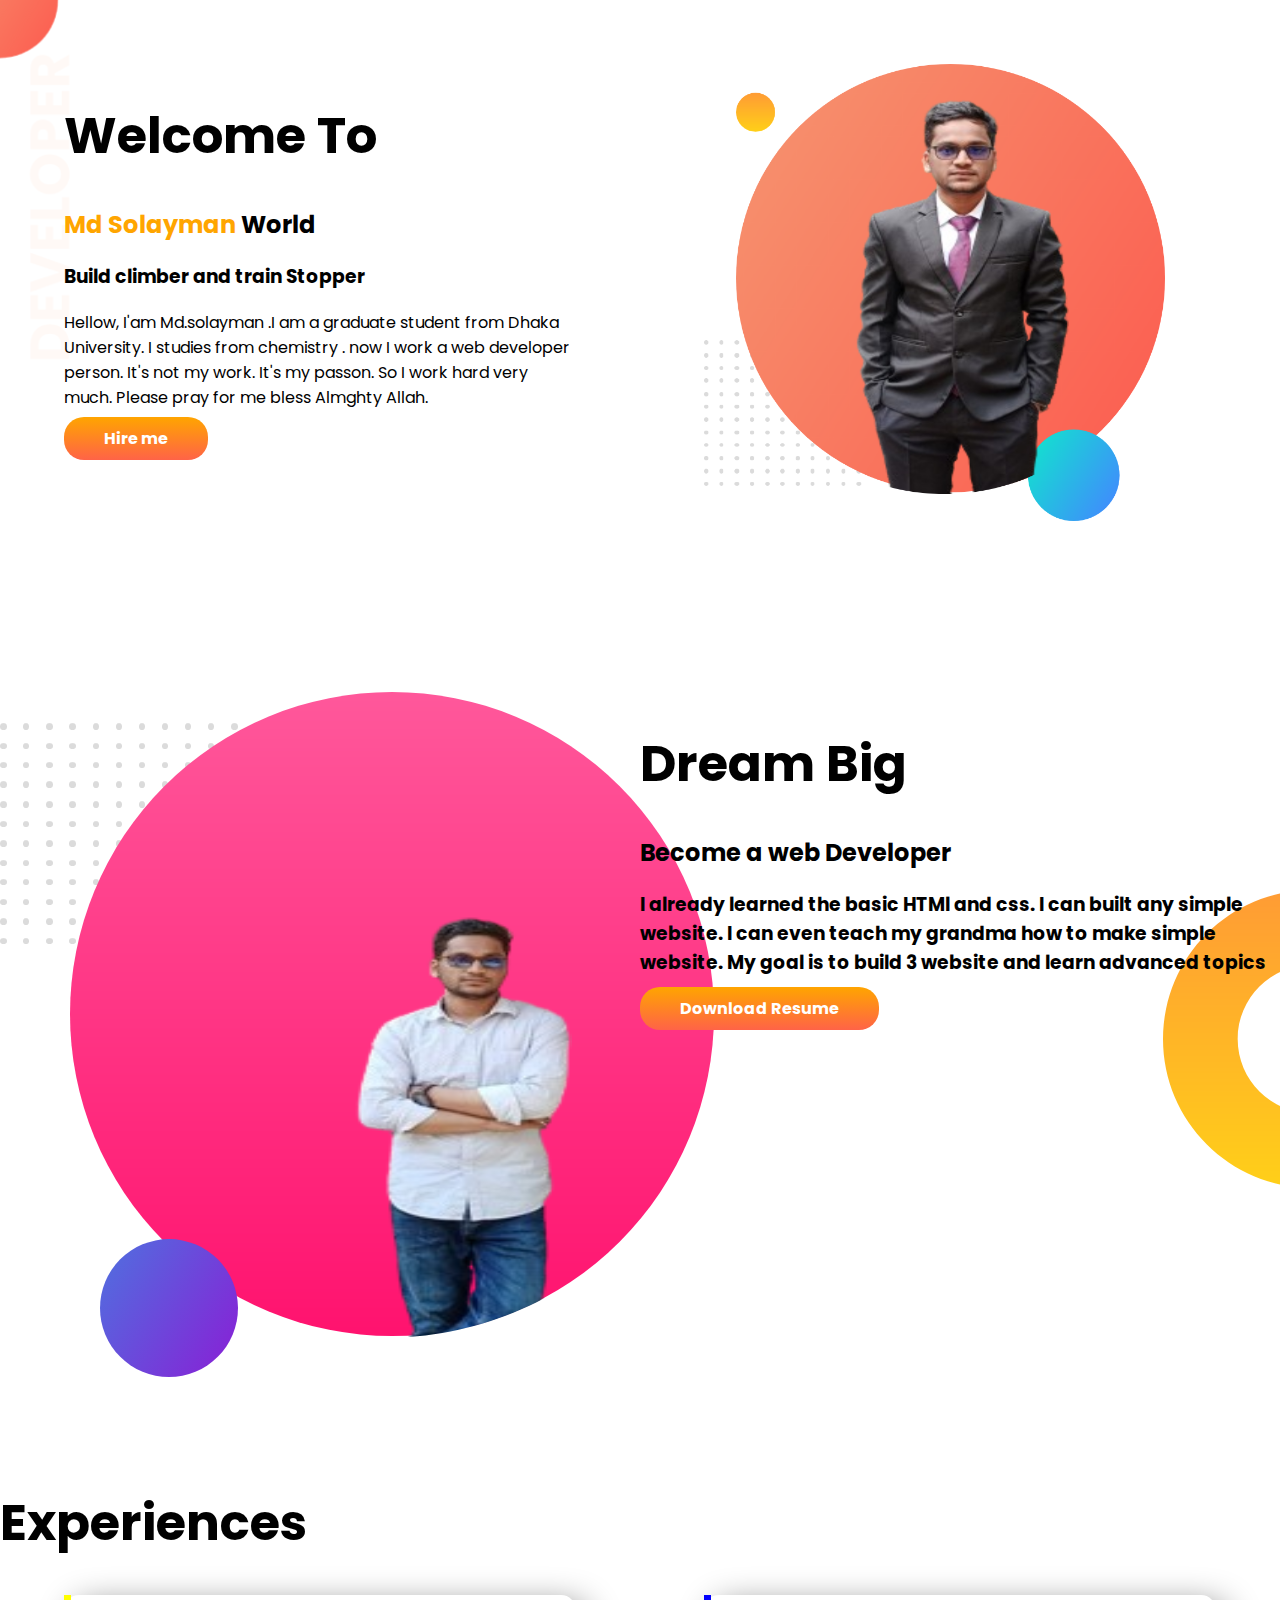
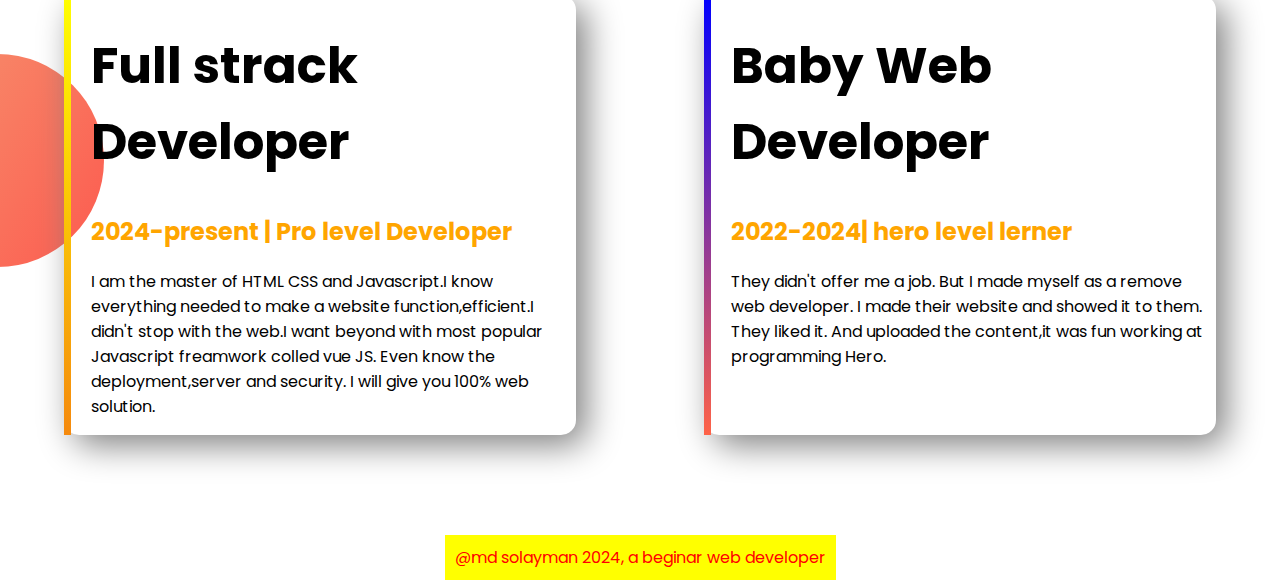
<file: index.html>
<!DOCTYPE html>
<html lang="en">
<head>
    <meta charset="UTF-8">
    <meta name="viewport" content="width=device-width, initial-scale=1.0">
    <title>Portfilio</title>
    <link rel="preconnect" href="https://fonts.googleapis.com">
<link rel="preconnect" href="https://fonts.gstatic.com" crossorigin>
<link href="https://fonts.googleapis.com/css2?family=Poppins:ital,wght@0,100;0,200;0,300;0,400;0,500;0,600;0,700;0,800;0,900;1,100;1,200;1,300;1,400;1,500;1,600;1,700;1,800;1,900&display=swap" rel="stylesheet">
    <link rel="stylesheet" href="style.css">
</head>
<body>
    <section class="top-bannar flexible-container">
        <div class="ss">
            <p><h1>  Welcome To</h1></p>
        <P><h2> <span class="tt">Md Solayman</span> World</h2> </P>
        <h3> Build climber and train Stopper</h3>
        <p>Hellow, I'am Md.solayman .I am a graduate student from Dhaka University. I studies from chemistry . now I work a web developer person. It's not my work. It's my passon. So I work hard very much. Please pray for me bless Almghty Allah.</p>
        <a class="link-button"  target="_blank" href=" https://www.linkedin.com/in/md-solayman-a7a6b0306/">Hire me</a>
        </div>
        <div class="ss"><img src="my-bg.png">
        </div>

    </section>

    <section class="ssj flexible-container">

        <div class="half-width">
            <img src="my-bg2.png">
        </div>
        <div class="half-width">
            <h1>Dream Big</h1>
            <h2>Become a web Developer</h2>
            <h3>I already learned the basic HTMl and css. I can built any simple website. I can even teach my grandma how to make simple website. My goal is to build 3 website and learn advanced topics</h3>
            <a class="link-button" target="_blank" href="">Download Resume</a>

        </div>

    </section >

    <section class="experience-aria">
        <h1>Experiences </h1>
        
        <div class="flexible-container">
            <div id="hy" class="experience-item">
                <h1>Full strack Developer</h1>
                <h2 class="tt">2024-present | Pro level Developer </h2>
                <p> I am the master of HTML CSS and Javascript.I know everything needed to make a website function,efficient.I didn't stop with the web.I want beyond with most popular Javascript freamwork colled vue JS. Even know the deployment,server and security. I will give you 100% web solution.</p>
            </div>
    
            <div id="web-developer-ex" class="experience-item">
                <h1>Baby Web Developer</h1>
                <h2 class="tt">2022-2024| hero level lerner</h2>
                <p>They didn't offer me a job. But I made myself as a remove web developer. I made their website and showed it to them. They liked it. And uploaded the content,it was fun working at programming Hero.</p>
                
            </div>
        </div>

    </section>

    <footer>
        <p>@md solayman 2024, a beginar web developer</p>
    </footer>
</body>
</html>
</file>
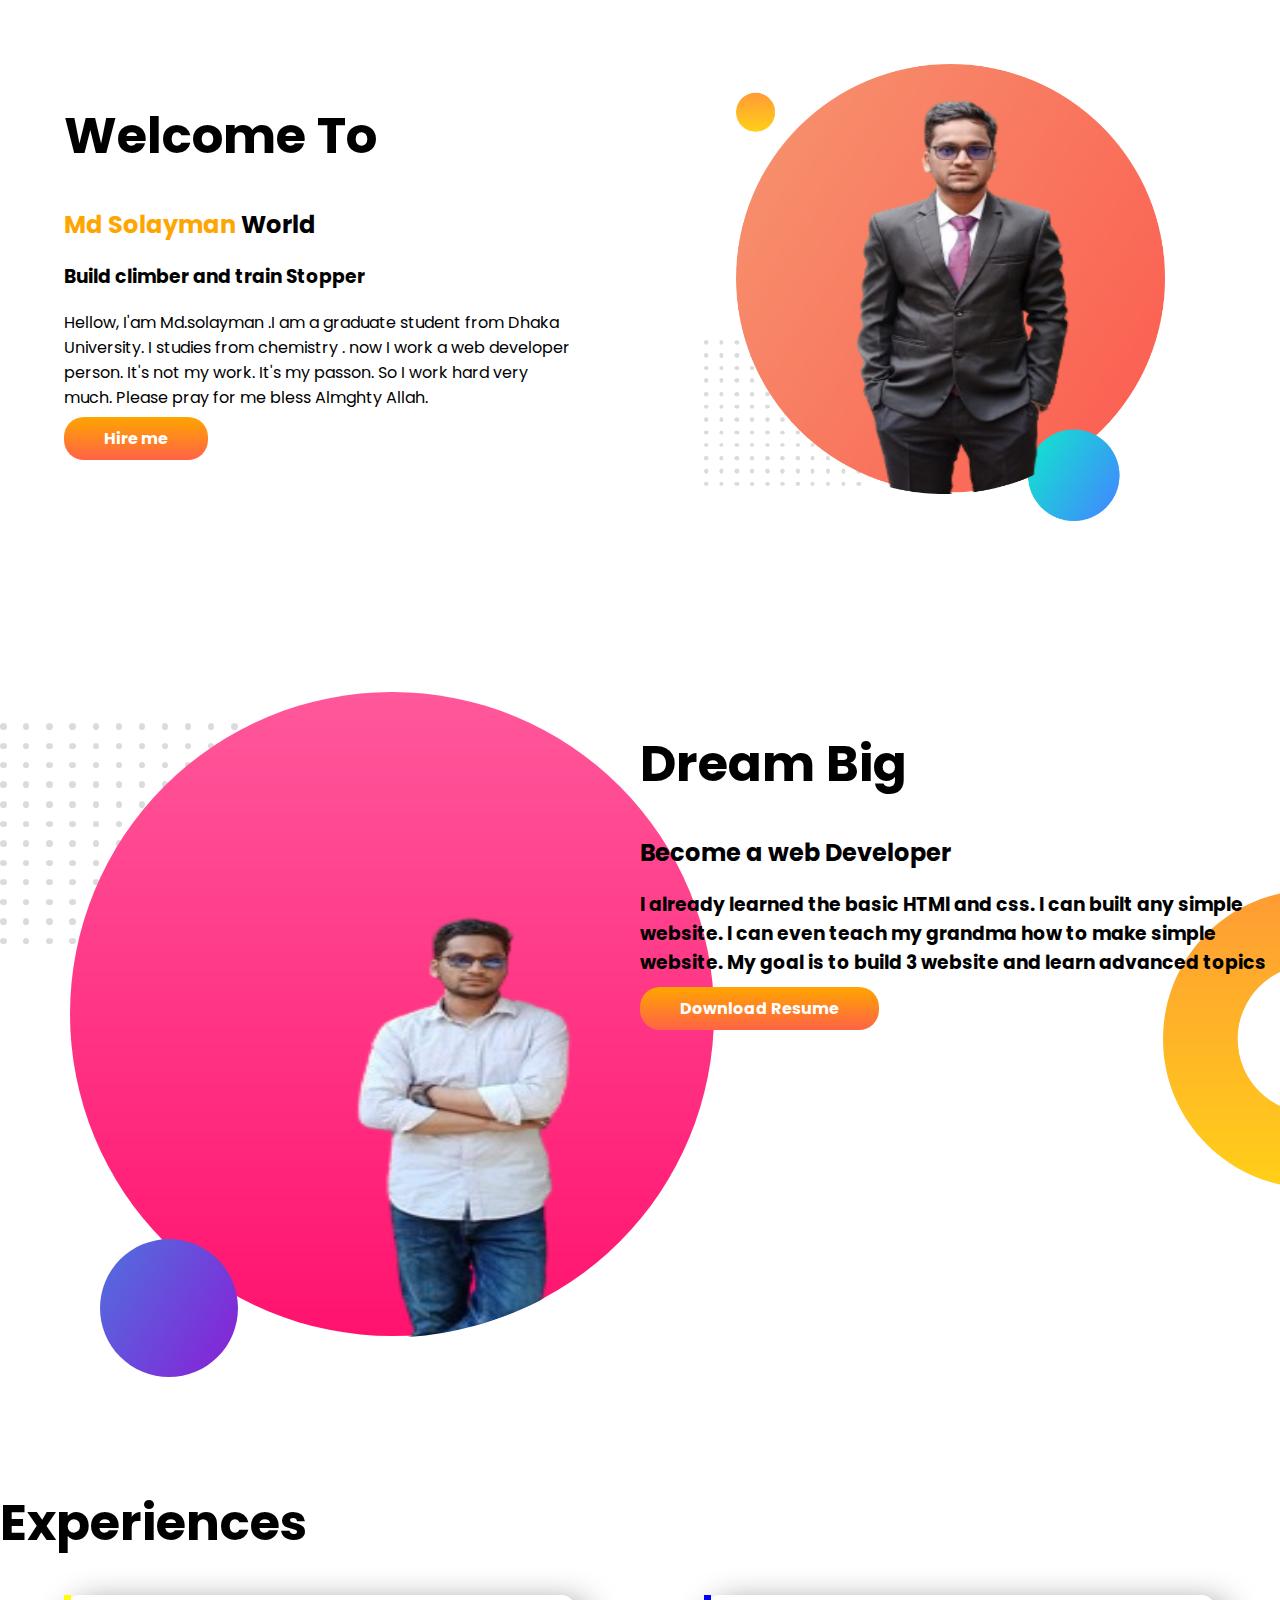
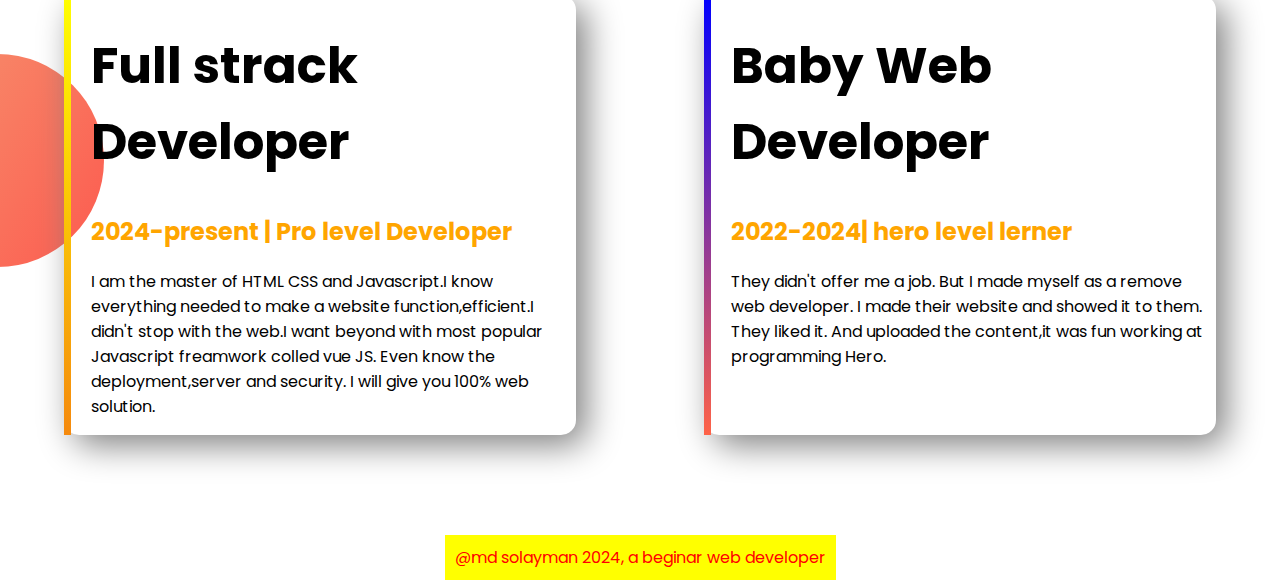
<file: index2.html>
<!DOCTYPE html>
<html lang="en">
<head>
    <meta charset="UTF-8">
    <meta name="viewport" content="width=device-width, initial-scale=1.0">
    <title>Portfilio</title>
    <link rel="preconnect" href="https://fonts.googleapis.com">
<link rel="preconnect" href="https://fonts.gstatic.com" crossorigin>
<link href="https://fonts.googleapis.com/css2?family=Poppins:ital,wght@0,100;0,200;0,300;0,400;0,500;0,600;0,700;0,800;0,900;1,100;1,200;1,300;1,400;1,500;1,600;1,700;1,800;1,900&display=swap" rel="stylesheet">
    <link rel="stylesheet" href="style2.css">
</head>
<body>
    <section class="top-bannar flexible-container">
        <div class="ss">
            <p><h1>  Welcome To</h1></p>
        <P><h2> <span class="tt">Md Solayman</span> World</h2> </P>
        <h3> Build climber and train Stopper</h3>
        <p>Hellow, I'am Md.solayman .I am a graduate student from Dhaka University. I studies from chemistry . now I work a web developer person. It's not my work. It's my passon. So I work hard very much. Please pray for me bless Almghty Allah.</p>
        <a class="link-button"  target="_blank" href=" https://www.linkedin.com/in/md-solayman-a7a6b0306/">Hire me</a>
        </div>
        <div class="ss">
            <img src="my-bg.png">
        </div>

    </section>

    <section class="ssj flexible-container">

        <div class="half-width">
            <img src="my-bg2.png">
        </div>
        <div class="half-width">
            <h1>Dream Big</h1>
            <h2>Become a web Developer</h2>
            <h3>I already learned the basic HTMl and css. I can built any simple website. I can even teach my grandma how to make simple website. My goal is to build 3 website and learn advanced topics</h3>
            <a class="link-button" target="_blank" href="">Download Resume</a>

        </div>

    </section >

    <section class="experience-aria">
        <h1>Experiences </h1>
        
        <div class="flexible-container">
            <div id="hy" class="experience-item">
                <h1>Full strack Developer</h1>
                <h2 class="tt">2024-present | Pro level Developer </h2>
                <p> I am the master of HTML CSS and Javascript.I know everything needed to make a website function,efficient.I didn't stop with the web.I want beyond with most popular Javascript freamwork colled vue JS. Even know the deployment,server and security. I will give you 100% web solution.</p>
            </div>
    
            <div id="web-developer-ex" class="experience-item">
                <h1>Baby Web Developer</h1>
                <h2 class="tt">2022-2024| hero level lerner</h2>
                <p>They didn't offer me a job. But I made myself as a remove web developer. I made their website and showed it to them. They liked it. And uploaded the content,it was fun working at programming Hero.</p>
                
            </div>
        </div>

    </section>

    <footer>
        <p>@md solayman 2024, a beginar web developer</p>
    </footer>
</body>
</html>
</file>
<file: style.css>
body{
    font-family: "Poppins", sans-serif;
    margin: 0;
} 

.tt{
    color: orange;
}


.flexible-container{
    display: flex;
    margin-bottom: 100px;
}


.ss{
    width: 50%;
    padding: 5%;
}

.ss img{
    width: 90%;
}


.link-button{
    text-decoration: none;
   background-image: linear-gradient(orange, tomato);
   color: white;
   font-weight: bold;
    padding: 10px 40px;
    border-radius: 20px;
}


.top-bannar{
    background-image: url(images/top-banner.png);
    background-repeat: no-repeat;   
}


.half-width{
    width:50%;
}

h1{
   font-size: 50px; 
}


.ssj{
    background-image: url(images/dream-bg.png);
    background-repeat: no-repeat;
    background-position: right;
}

.experience-item{
    width: 40%;
    margin-left: 5%;
    margin-right: 5%;
    padding-left: 20px;
    border-radius: 15px;
    box-shadow: 10px 10px 35px grey;
    
}

.experience-aria{
background-image: url(images/exp-bg.png);
background-repeat: no-repeat;
background-position: left;

}

#web-developer-ex{
    border-left: 7px solid;
    border-image:linear-gradient( blue, tomato);
    border-image-slice: 1;
} 

#hy{
    border-left: 7px solid;
    border-image: linear-gradient(yellow,rgb(245, 137, 13));
    border-image-slice: 1;
}

footer p{
    color: red;
    background-color:yellow;
    margin:  0 auto;
    width: max-content;
    padding: 10px;
}
</file>
<file: style2.css>
body{
    font-family: "Poppins", sans-serif;
    margin: 0;
} 

.tt{
    color: orange;
}


.flexible-container{
    display: flex;
    margin-bottom: 100px;
}


.ss{
    width: 50%;
    padding: 5%;
}

.ss img{
    width: 90%;
}


.link-button{
    text-decoration: none;
   background-image: linear-gradient(orange, tomato);
   color: white;
   font-weight: bold;
    padding: 10px 40px;
    border-radius: 20px;
}


.bannar{
    background-image: url(images/top-banner.png);
    background-repeat: no-repeat;   
}


.half-width{
    width:50%;
}

h1{
   font-size: 50px; 
}


.ssj{
    background-image: url(images/dream-bg.png);
    background-repeat: no-repeat;
    background-position: right;
}

.experience-item{
    width: 40%;
    margin-left: 5%;
    margin-right: 5%;
    padding-left: 20px;
    border-radius: 15px;
    box-shadow: 10px 10px 35px grey;
    
}

.experience-aria{
background-image: url(images/exp-bg.png);
background-repeat: no-repeat;
background-position: left;

}

#web-developer-ex{
    border-left: 7px solid;
    border-image:linear-gradient( blue, tomato);
    border-image-slice: 1;
} 

#hy{
    border-left: 7px solid;
    border-image: linear-gradient(yellow,rgb(245, 137, 13));
    border-image-slice: 1;
}

footer p{
    color: red;
    background-color:yellow;
    margin:  0 auto;
    width: max-content;
    padding: 10px;
}
</file>
